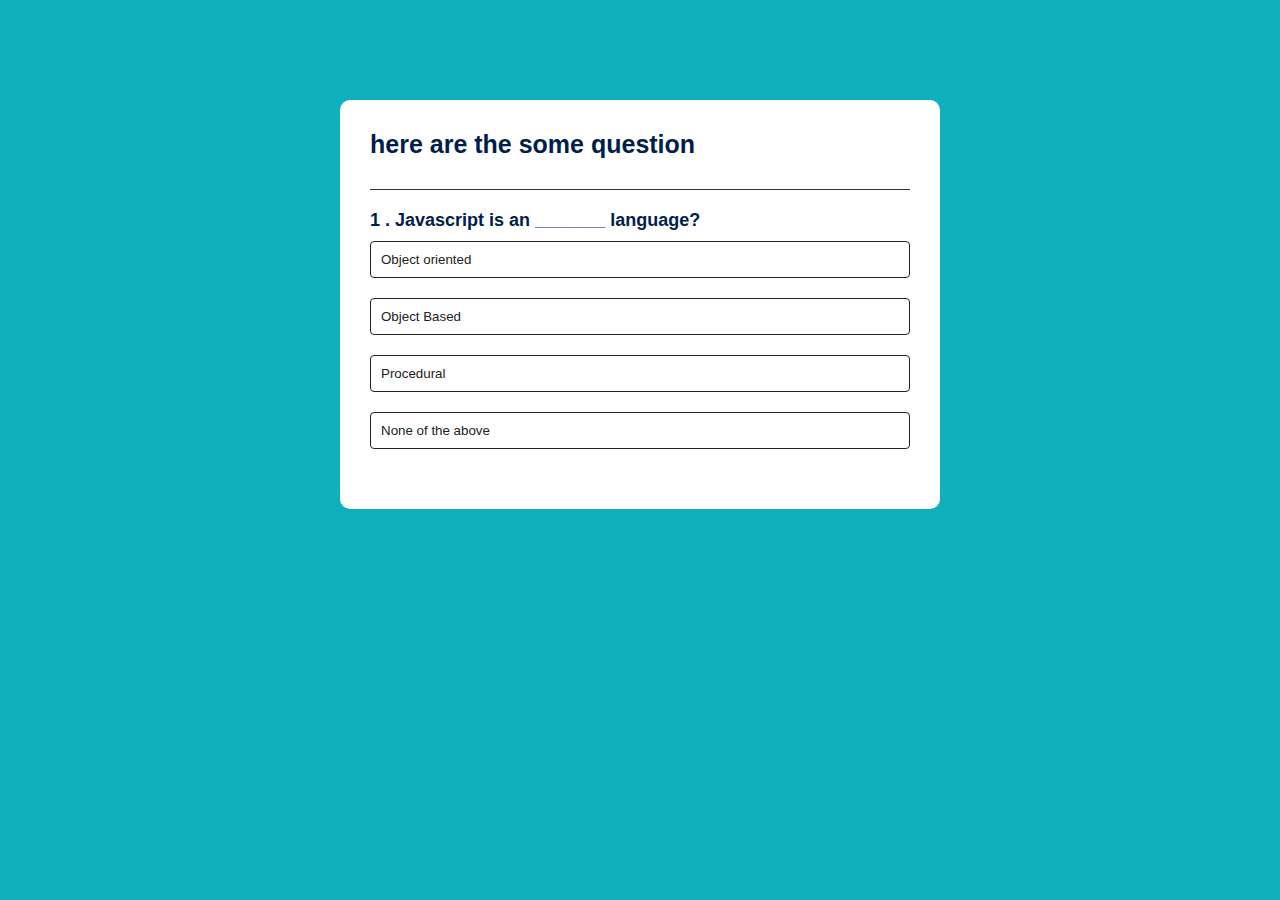
<file: index.html>
<!DOCTYPE html>
<html lang="en">
<head>
    <meta charset="UTF-8">
    <!--<meta name="viewport" content="width=div, initial-scale=1.0">-->
    <link rel="stylesheet" href="style.css">
    <title>interviewTest</title>
</head>
<body>
    <div class="interviewTest">
       <h1>here are the some question</h1>
       <div class="quiz">
        <h2 id="interviewQuestion">Question goes here</h2>
        <div id="answer-buttons">
          <button class="btn">Answer 1</button>
          <button class="btn">Answer 2</button>
          <button class="btn">Answer 3</button>
          <button class="btn">Answer 4</button>
        </div>
        <button id="next-btn">Next</button>
      </div>
    </div>
    <Script src="InterviewScript.js"></Script>
</body>
</html>
</file>
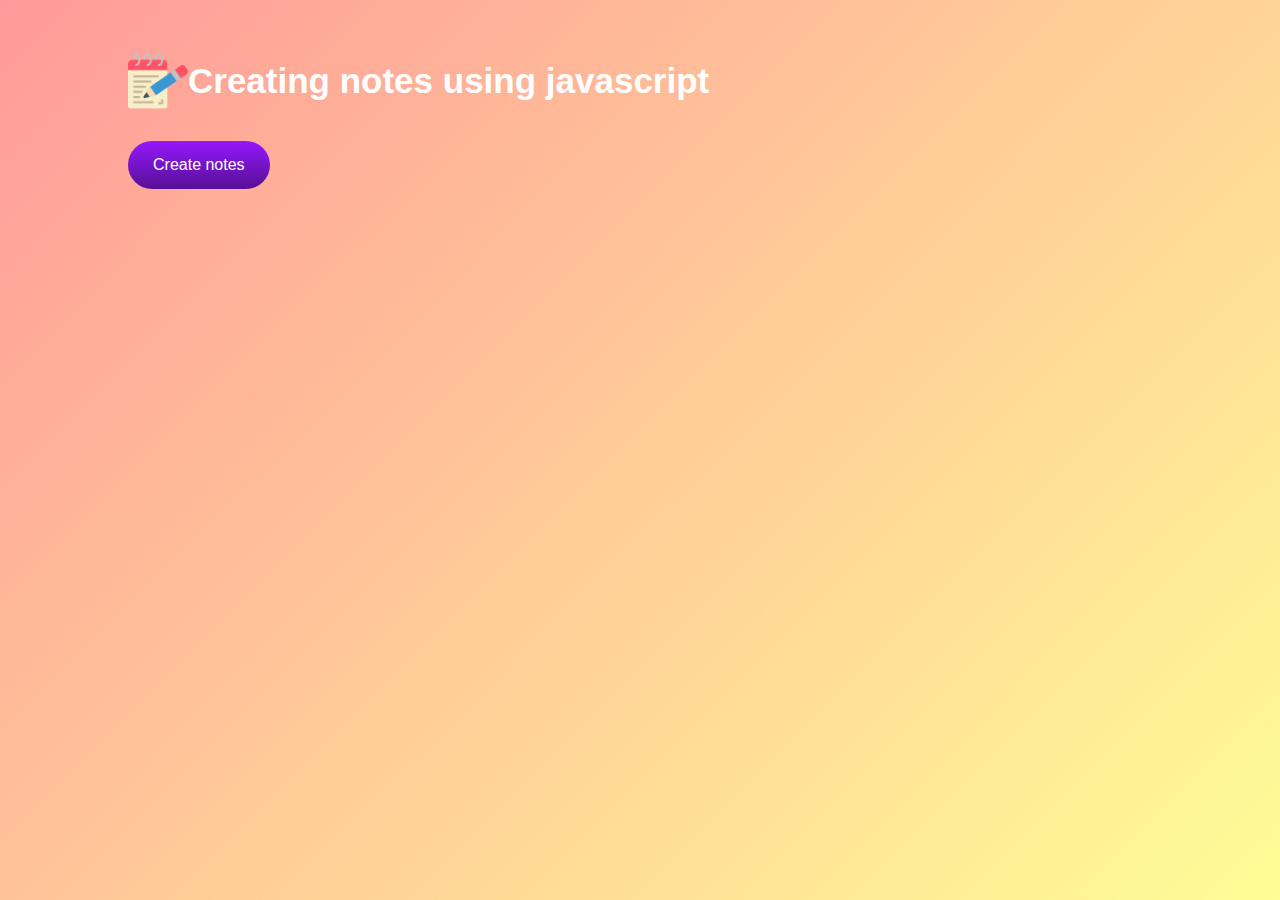
<file: note app/index.html>
<!DOCTYPE html>
<html lang="en">
<head>
    <meta charset="UTF-8">
    <meta name="viewport" content="width=device-width, initial-scale=1.0">
    <title>Notes creating App</title>
    <link rel="stylesheet" href="style.css">
</head>
<body>
    <div class="container">
        <h1><img src="images\notepad.png">Creating notes using javascript</h1>
        <button class="btn">Create notes</button>
       <div class="notes-container">

       </div>

    </div>
    <script src="script.js"></script>
</body>
</html>
</file>
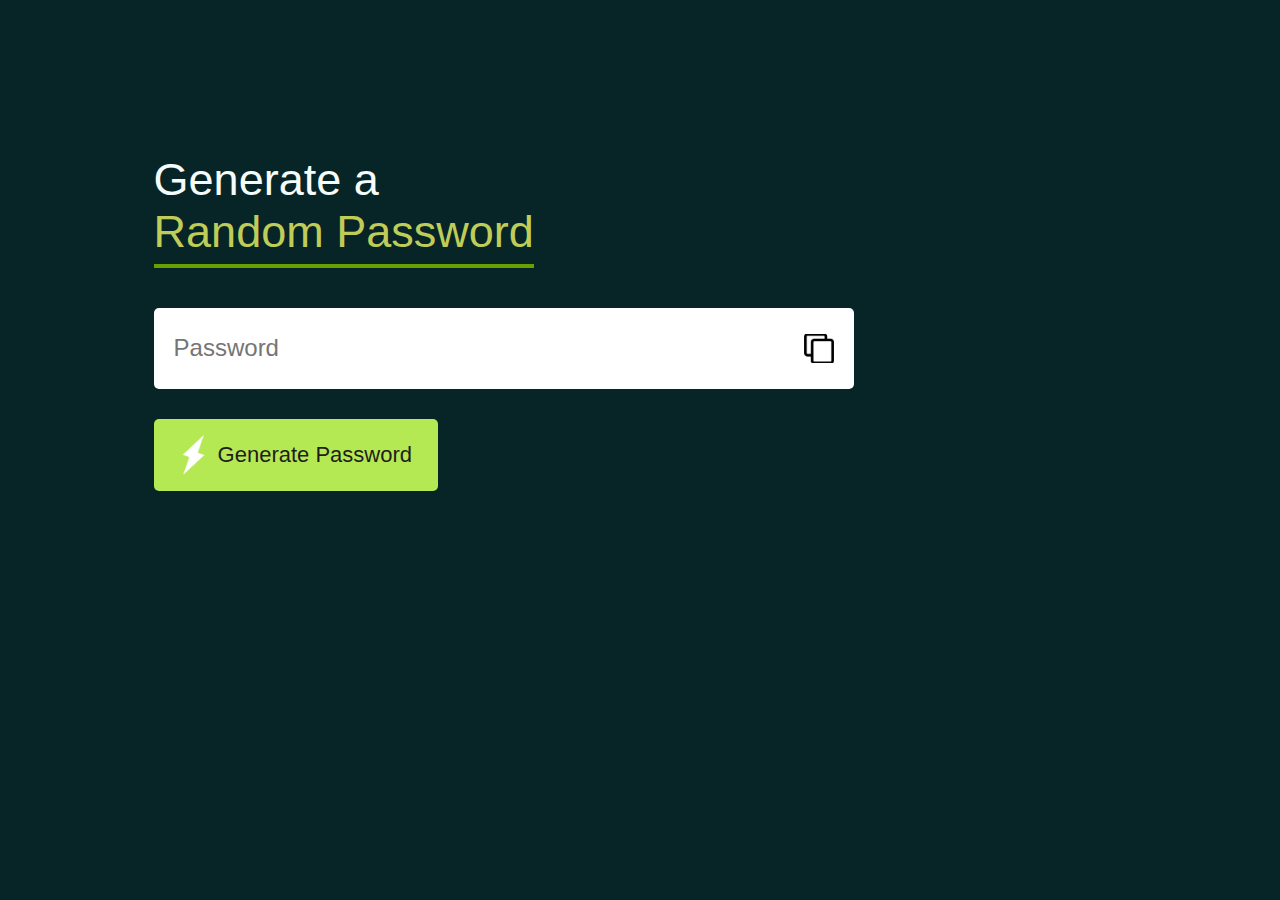
<file: Random password App/index.html>
<!DOCTYPE html>
<html lang="en">
<head>
    <meta charset="UTF-8">
    <meta name="viewport" content="width=device-width, initial-scale=1.0">
    <title>Document</title>
    <link rel="stylesheet" href="style.css">
</head>
<body>
    <div class="container">
        <h1>Generate a <br><span>Random Password</span></h1>
        <div class="display">
            <input type="text" id="password" placeholder="Password">
            <img src="images/coppy.png" onclick="copyPassword()">
        </div>
        <button onclick="createPassword()"><img src="images/generate.png">Generate Password</button>
    </div>
    <script src="script.js"></script>
</body>
</html>
</file>
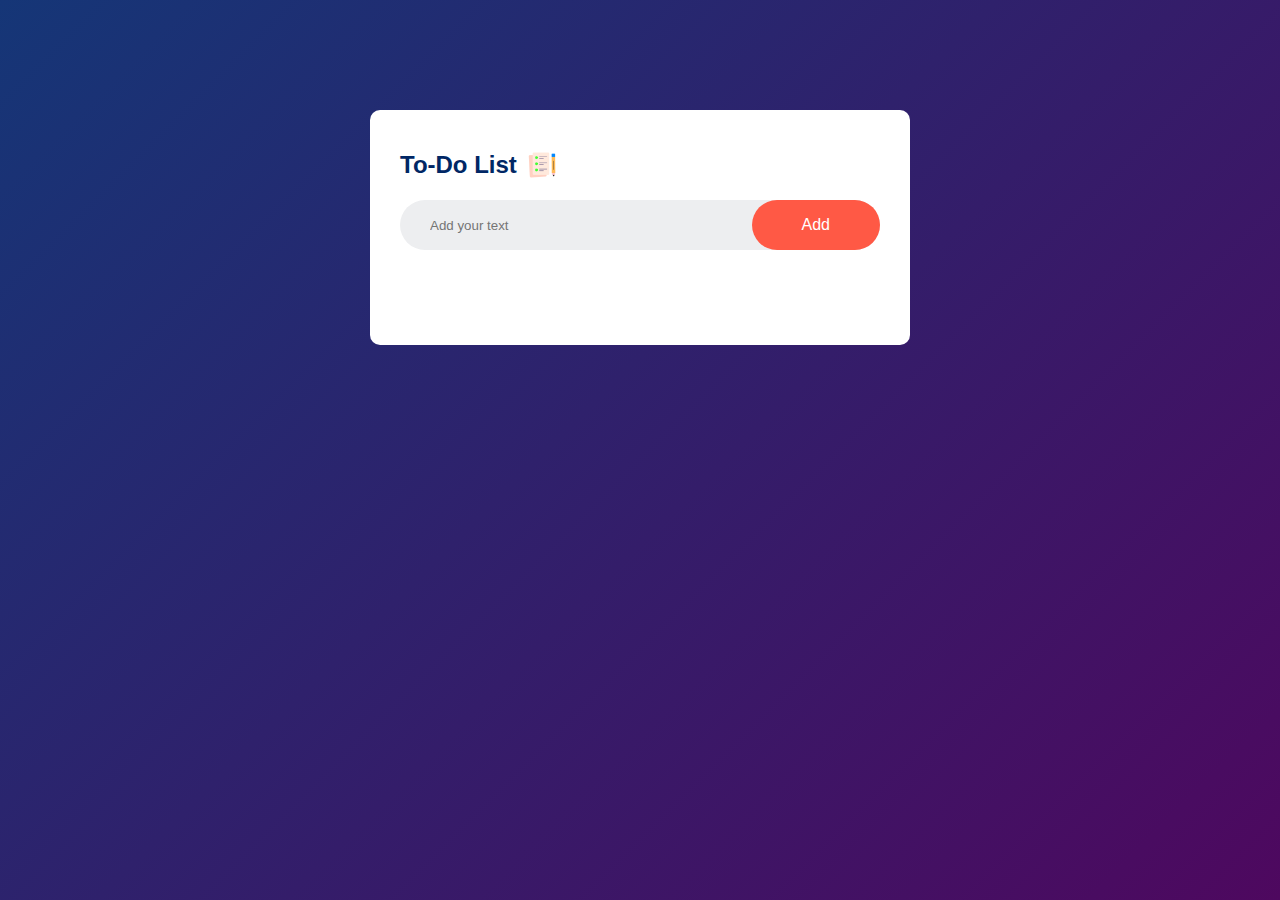
<file: to-dolist app/index.html>
<!DOCTYPE html>
<html>
<head>
    <meta name="viewport" content="width=device-width, initial-scale=1">
    <title>To-Do List App - Easy Tutorials</title>
    <link rel="stylesheet" href="style.css">
</head>
<body>
<div class="container">
    <div class="todo-app">
        <h2>To-Do List <img src="images/icon.png"></h2>
        <div class="row">
            <input type="text" id="input-box" placeholder="Add your text">
            <button onclick="addTask()">Add</button>
        </div>
        <ul id="list-container">
            <!-- <li class="checked">Task 1</li>
            <li>Task 2</li>
            <li>Task 3</li> -->
        </ul>
    </div>
</div>
<script src="script.js"></script>
</body>
</html>
</file>
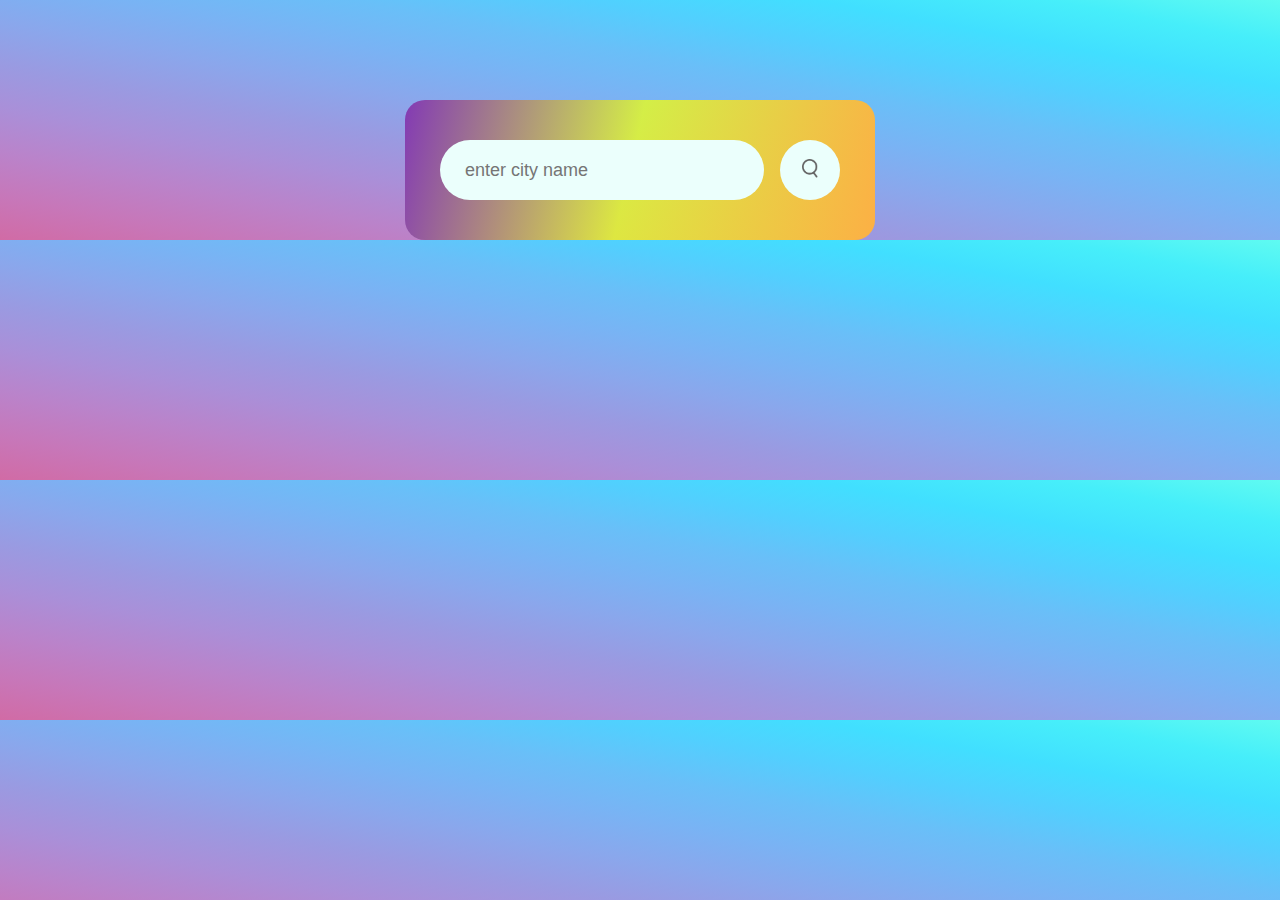
<file: weathear app/index.html>
<!DOCTYPE html>
<html>
<head>
    <meta name="viewport" content="width=device-width, initial-scale=1.0">
    <title>Weather App - Easy Tutorials</title>
    <link rel="stylesheet" href="style.css">
</head>
<body>

<div class="card">
    <div class="search">
        <input type="text" placeholder="enter city name" spellcheck="false">
        <button><img src="images/search.png"></button>
    </div>
    <div class="error">
        <p>Invalid city name</p>
    </div>
    <div class="weather">
        <img src="images/rain.png" class="weather-icon">
        <h1 class="temp"></h1>
        <h2 class="city"></h2>
        <div class="details">
            <div class="col">
                <img src="images/humidity.png">
                <div>
                    <p class="humidity">50%</p>
                    <p>Humidity</p>
                </div>
            </div>
            <div class="col">
                <img src="images/wind.png">
                <div>
                    <p class="wind">15 km/h</p>
                    <p>Wind Speed</p>
                </div>
            </div>
        </div>
    </div>
</div>

<Script>
const apiKey = "86d3783dcce12530b5014ced7e5906e0";
const apiUrl = "https://api.openweathermap.org/data/2.5/weather?units=metric&q=";

const searchBox = document.querySelector(".search input");
const searchBtn = document.querySelector(".search button");
const weatherIcon = document.querySelector(".weather-icon");

async function checkWeather(city){
    const response = await fetch(`${apiUrl}  ${city}  &appid=${apiKey}`);

    if(response.status == 404){
        document.querySelector(".error").style.display = "block";
        document.querySelector(".weather").style.display = "none";
    }else{
        let data = await response.json();

document.querySelector(".city").innerHTML = data.name;
document.querySelector(".temp").innerHTML = Math.round(data.main.temp) + "°c";
document.querySelector(".humidity").innerHTML = data.main.humidity + "%";
document.querySelector(".wind").innerHTML = data.wind.speed + " km/h";

if(data.weather[0].main == "Clouds"){
    weatherIcon.src = "images/clouds.png";
}
else if(data.weather[0].main == "Clear"){
    weatherIcon.src = "images/clear.png";
}
else if(data.weather[0].main == "Rain"){
    weatherIcon.src = "images/rain.png";
}
else if(data.weather[0].main == "Drizzle"){
    weatherIcon.src = "images/drizzle.png";
}
else if(data.weather[0].main == "Mist"){
    weatherIcon.src = "images/mist.png";
}

document.querySelector(".weather").style.display = "block";
document.querySelector(".error").style.display = "none";
    }

    

}


searchBtn.addEventListener("click", ()=>{
    checkWeather(searchBox.value);
})


</script>


</body>
</html>
</file>
<file: style.css>
* {
  margin: 0;
  padding: 0;
  font-family: 'Poppins', sans-serif;
  box-sizing: border-box;
}
body{
  background: #04adb9f5;
}
.interviewTest{
  background: #fff;
  width: 90%;
  max-width: 600px;
  margin: 100px auto 0;
  border-radius: 10px;
  padding: 30px;
}
.interviewTest h1{
  font-size: 25px;
  color: #001e4d;
  font-weight: 600;
  border-bottom: 1px solid #333;
  padding-bottom: 30px;
}
.quiz{
  padding: 20px 0;
}
.quiz h2{
  font-size: 18px;
  color: #001e4d;
  font-weight: 600;
}
.btn{
  background: #fff;
  color: #222;
  font-weight: 500;
  width: 100%;
  border: 1px solid #222;
  padding: 10px;
  margin: 10px 0;
  text-align: left;
  border-radius: 4px;
  cursor: pointer;
  transition: all 0.3s;
}
.btn:hover:not([disabled]){
  background: #222;
  color: #fff;
}
.btn:disabled{
  cursor: no-drop;
}
#next-btn{
  background: #001e4d;
  color: #fff;
  font-weight: 500;
  width: 150px;
  border: 0;
  padding: 10px;
  margin: 20px auto 0;
  border-radius: 4px;
  cursor: pointer;
  display: none;
}
.correct{
  background: #9aeabc;
}
.incorrect{
  background: #ff9393;
}

 .watch-link{
   position: absolute;
   bottom: 5%;
   right: 5%;
   color: #fff;
   text-decoration: none;
 }
</file>
<file: note app/style.css>
*{
    margin: 0;
    padding: 0;
    font-family: 'Poppins', sans-serif;
    box-sizing: border-box;
}
.container{
    width: 100%;
    min-height: 100vh;
    background: linear-gradient(135deg, #ff9a9a, #fffd95);
    color: #fff;
    padding-top: 4%;
    padding-left: 10%;
}
.container h1{
    display: flex;
    align-items: center;
    font-size: 35px;
    font-weight: 600;
}
.container h1 img{
    width: 60px;
}
.container button img{
    width: 25px;
    margin-right: 8px;
}
.container button{
    display: flex;
    align-items: center;
    background: linear-gradient(#9418fd, #571094);
    color: #fff;
    font-size: 16px;
    outline: 0;
    border: 0;
    border-radius: 40px;
    padding: 15px 25px;
    margin: 30px 0 20px;
    cursor: pointer;
}
.input-box{
    position: relative;
    width: 100%;
    max-width: 500px;
    min-height: 150px;
    background: #fff;
    color: #333;
    padding: 20px;
    margin: 20px 0;
    outline: none;
    border-radius: 5px;
}
.input-box img{
    width: 25px;
    position: absolute;
    bottom: 15px;
    right: 15px;
    cursor: pointer;
}
.watch-link{
    position: fixed;
    bottom: 10%;
    right: 5%;
    font-size: 12px;
    text-decoration: none;
    color: #333;
}
</file>
<file: Random password App/style.css>
*{
    margin: 0;
    padding: 0;
    font-family: 'Poppins', sans-serif;
    box-sizing: border-box;
}
body{
    background: rgb(7, 37, 39);
    color: #f5fcfb;
}
.container{
    margin: 12%;
    width: 90%;
    max-width: 700px;
}
.display{
    width: 100%;
    margin-top: 50px;
    margin-bottom: 30px;
    background: white;
    color: #0c0c0c;
    display: flex;
    align-items: center;
    justify-content: space-between;
    padding: 26px 20px;
    border-radius: 5px;
}
.container h1{
    font-weight: 500;
    font-size: 45px;
}
.container h1 span{
    color: #c0cc58;
    border-bottom: 4px solid #689f01;
    padding-bottom: 7px;
}
.display img{
    width: 30px;
    cursor: pointer;
}
.display input{
    border: 0;
    outline: 0;
    font-size: 24px;
}
.container button img{
    width: 28px;
    margin-right: 10px;
}
.container button{
    border: 0;
    outline: 0;
    background: #b5e953;
    color: #1f1d1d;
    font-size: 22px;
    font-weight: 300;
    display: flex;
    align-items: center;
    justify-content: center;
    padding: 16px 26px;
    border-radius: 5px;
    cursor: pointer;
}
</file>
<file: to-dolist app/style.css>
*{
  margin: 0;
  padding: 0;
  font-family: 'Poppins', sans-serif;
  box-sizing: border-box;
}
.container{
  width: 100%;
  min-height: 100vh;
  background: linear-gradient(135deg, #153677, #4e085f);
  padding: 10px;
}
.todo-app{
  width: 100%;
  max-width: 540px;
  background: #fff;
  margin: 100px auto 20px;
  padding: 40px 30px 70px;
  border-radius: 10px;
}
.todo-app h2{
  color: #002765;
  display: flex;
  align-items: center;
  margin-bottom: 20px;
}
.todo-app h2 img{
  width: 30px;
  margin-left: 10px;
}
.row{
  display: flex;
  align-items: center;
  justify-content: space-between;
  background: #edeef0;
  border-radius: 30px;
  padding-left: 20px;
  margin-bottom: 25px;
}
input{
  flex: 1;
  border: none;
  outline: none;
  background: transparent;
  padding: 10px;
  font-weight: 14px;
}
button{
  border: none;
  outline: none;
  padding: 16px 50px;
  background: #ff5945;
  color: #fff;
  font-size: 16px;
  cursor: pointer;
  border-radius: 40px;
}
ul li{
  list-style: none;
  font-size: 17px;
  padding: 12px 8px 12px 50px;
  user-select: none;
  cursor: pointer;
  position: relative;
}
ul li::before{
  content: '';
  position: absolute;
  height: 28px;
  width: 28px;
  border-radius: 50%;
  background-image: url(images/unchecked.png);
  background-size: cover;
  background-position: center;
  top: 12px;
  left: 8px;
}
ul li.checked{
  color: #555;
  text-decoration: line-through;
}
ul li.checked::before{
  background-image: url(images/checked.png);
}
ul li span{
  position: absolute;
  right: 0;
  top: 5px;
  width: 40px;
  height: 40px;
  font-size: 22px;
  color: #555;
  line-height: 40px;
  text-align: center;
  border-radius: 50%;
}
ul li span:hover{
  background: #edeef0;
}
</file>
<file: weathear app/style.css>
*{
    margin: 0;
    padding: 0;
    font-family: 'Poppins', sans-serif;
    box-sizing: border-box;
}
body{
    background:linear-gradient(to right top, #d16ba5, #c777b9, #ba83ca, #aa8fd8, #9a9ae1, #8aa7ec, #79b3f4, #69bff8, #52cffe, #41dfff, #46eefa, #5ffbf1);;
}
.card{
    width: 90%;
    max-width: 470px;
    background: linear-gradient(103deg, rgba(131,58,180,1) 0%, rgba(233,253,29,0.804359243697479) 48%, rgba(252,176,69,1) 100%);
    color: #fff;
    margin: 100px auto 0;
    border-radius: 20px;
    padding: 40px 35px;
    text-align: center;
}
.search{
    width: 100%;
    display: flex;
    align-items: center;
    justify-content: space-between;
}
.search input{
    border: 0;
    outline: 0;
    background: #ebfffc;
    color: #555;
    padding: 10px 25px;
    height: 60px;
    border-radius: 30px;
    flex: 1;
    margin-right: 16px;
    font-size: 18px;
}
.search button{
    border: 0;
    outline: 0;
    background: #ebfffc;
    border-radius: 50%;
    width: 60px;
    height: 60px;
    cursor: pointer;
}
.search button img{
    width: 16px;
}
.weather-icon{
    width: 170px;
    margin-top: 30px;
}
.weather h1{
    font-size: 80px;
    font-weight: 500;
}
.weather h2{
    font-size: 45px;
    font-weight: 400;
    margin-top: -10px;
}
.details{
    display: flex;
    align-items: center;
    justify-content: space-between;
    padding: 0 20px;
    margin-top: 50px;
}
.col{
    display: flex;
    align-items: flex-start;
    text-align: left;
}
.col img{
    width: 40px;
    margin-right: 10px;
}
.humidity, .wind{
    font-size: 28px;
    margin-top: -6px;
}
.weather{
    display: none;
}
.error{
    text-align: left;
    margin-left: 10px;
    font-size: 14px;
    margin-top: 10px;
    display: none;
}

 .watch-link{
   position: absolute;
   bottom: 5%;
   right: 5%;
   color: #fff;
   text-decoration: none;
 }
</file>
